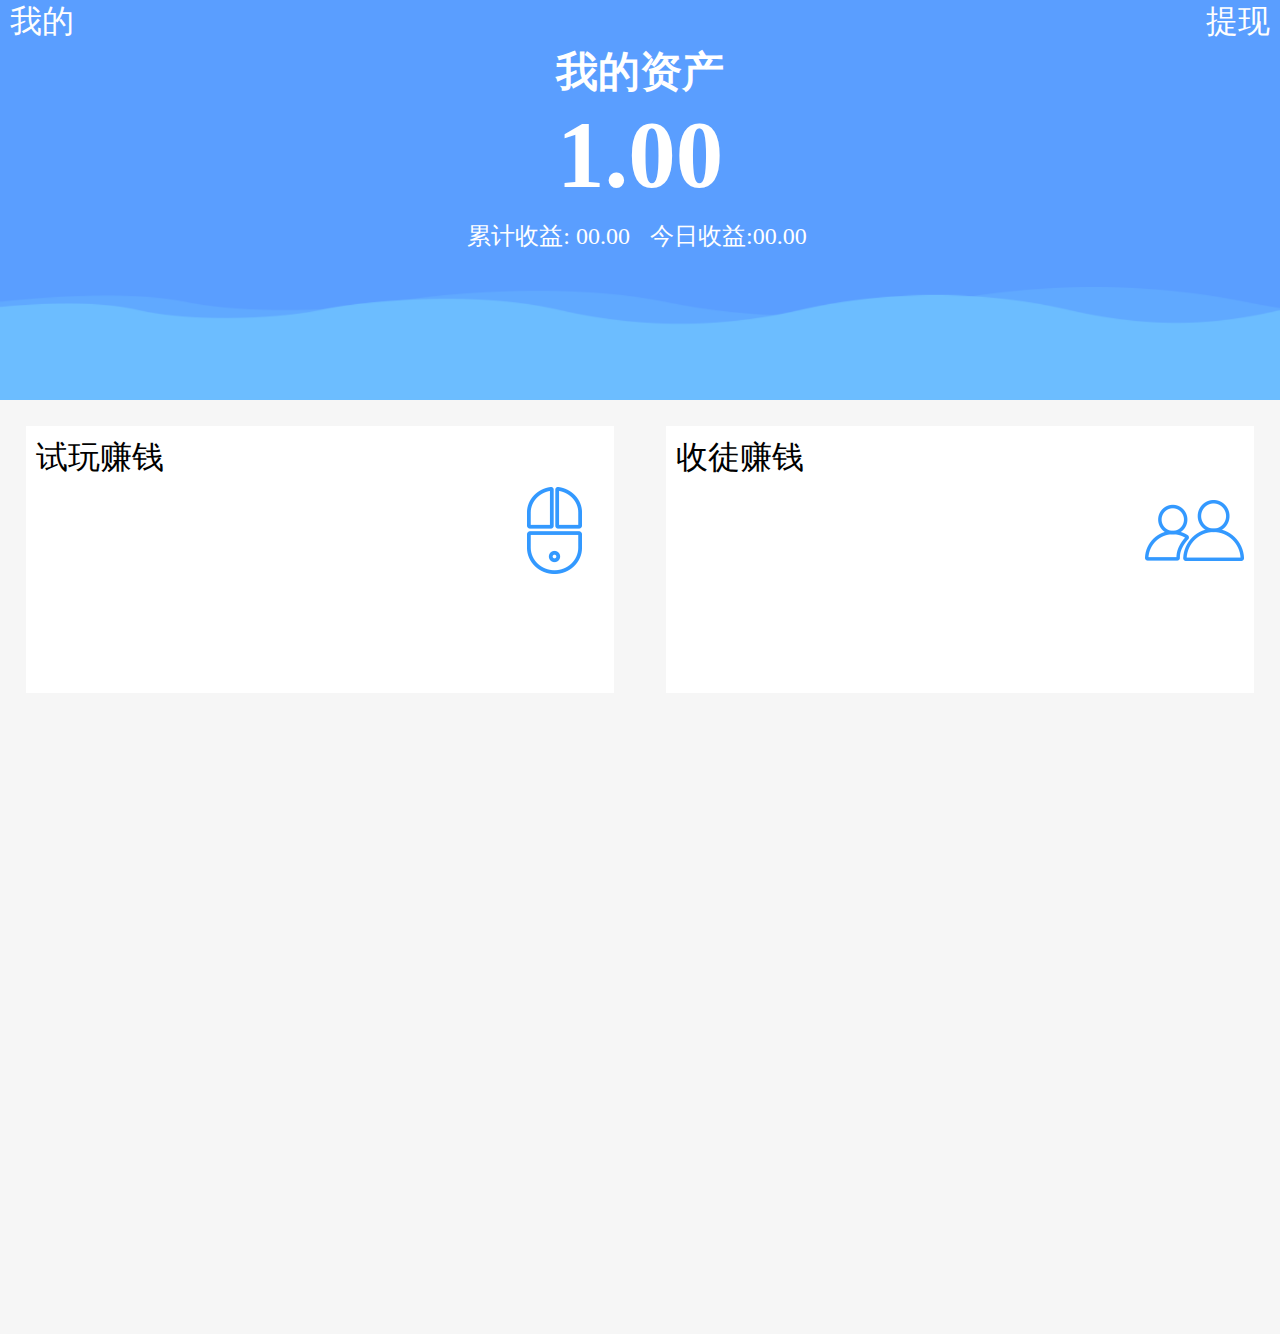
<file: index.html>
<!DOCTYPE html>
<html>
<head>
    <meta charset="UTF-8">
    <title>积分墙</title>
    <link rel="stylesheet" type="text/css" href="css/index.css">

</head>
<body>
    <div id="container">
        <div id="head">
            <a class="my" target="_self" href="my.html">我的</a>
            <a class="Withdraw">提现</a>
            <h1 id="head_title">我的资产</h1>
            <h1 id="head_money">1.00</h1>
            <div>
                <div class="addmoney">
                    <span style="float: right;padding: 10px">累计收益: <span>00.00</span></span>
                </div>
                <div class="todaymoney">
                    <span style="float: left;padding: 10px">今日收益:<span>00.00</span></span>
                </div>


            </div>

        </div>
        <div id="contentleft">
            <div class="title">
                <a style="width: 138px;height: 31px ;text-align: center">试玩赚钱</a>
            </div>
            <div class="image">
                <a href="makemoney.html" target="_self">
                    <img src="images/shiwan_icon@2x.png">
                </a>
            </div>
        </div>
        <div id="contentright">
            <div class="title">
                <a style="width: 138px;height: 31px ;text-align: center">收徒赚钱</a>
            </div>
            <div class="image">
                <a href="recruit.html" target="_self">
                    <img src="images/shoutu_icon@2x.png">
                </a>
            </div>
        </div>

    </div>
</body>
</html>
</file>
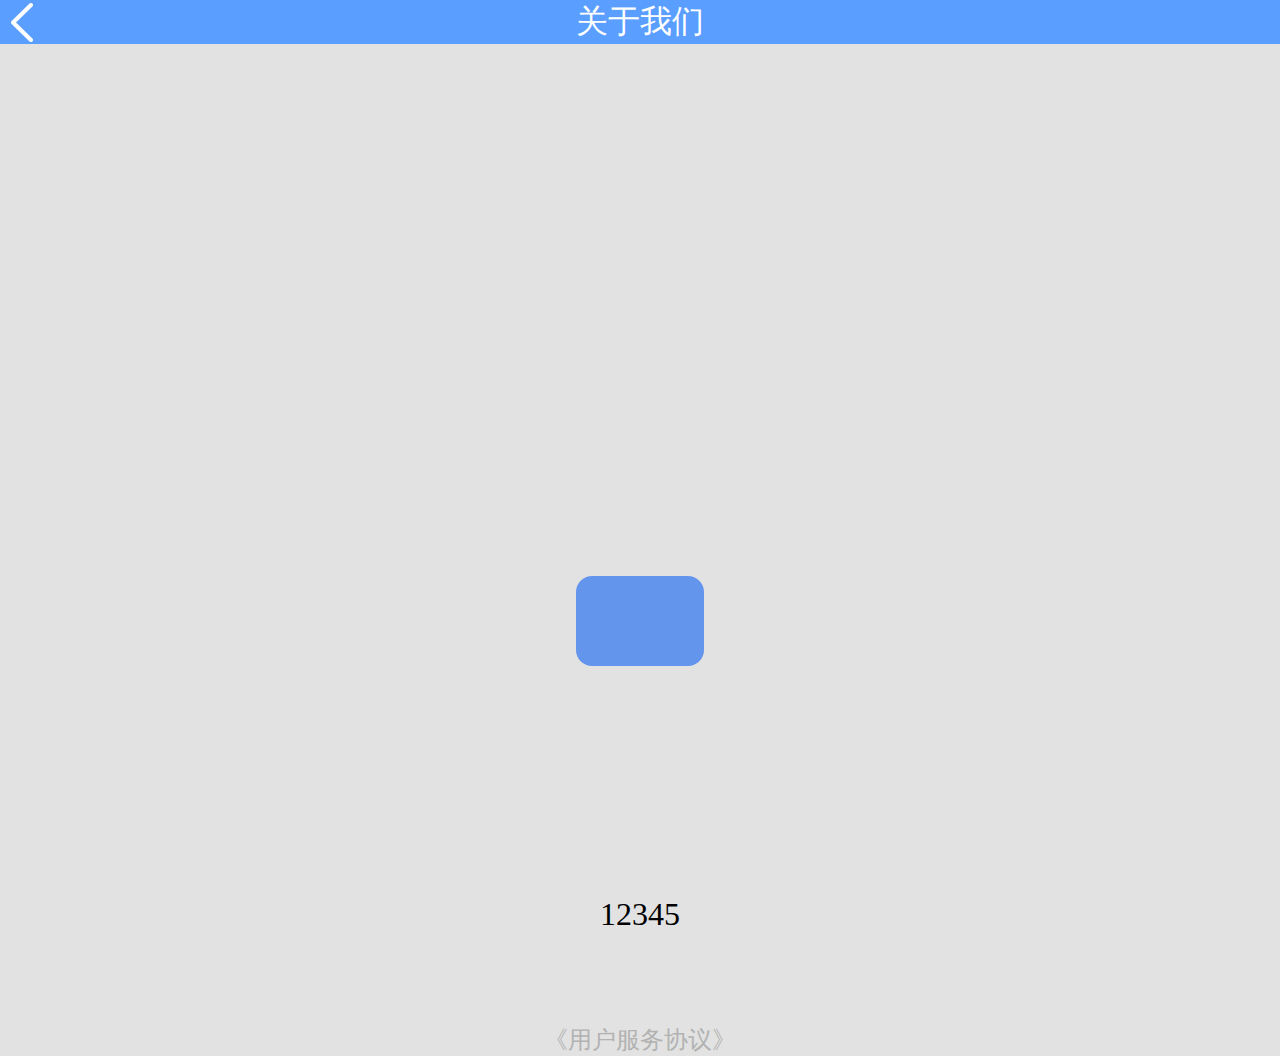
<file: account_aboutus.html>
<!DOCTYPE html>
<html lang="en">
<head>
    <meta charset="UTF-8">
    <title>Title</title>
    <link rel="stylesheet" type="text/css" href="css/account_aboutus.css">
</head>
<body>
    <div class="nav">
        <img src="images/nav_icon_back@2x.png">
    </div>
    <div class="title">关于我们</div>
    <div class="appicon"></div>
    <div class="appname"><span>12345</span></div>
    <div class="useragreement"><span>《用户服务协议》</span></div>

</body>
</html>
</file>
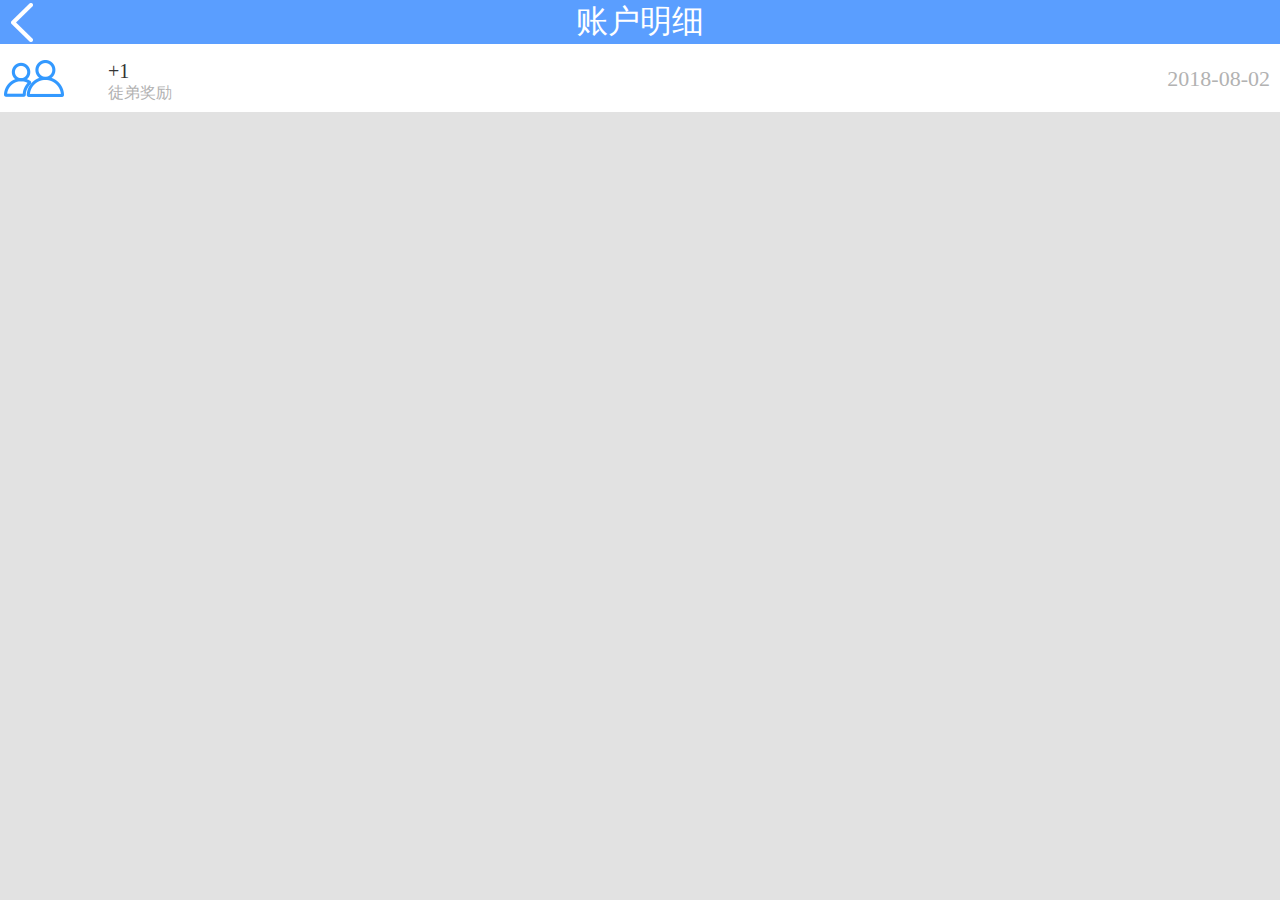
<file: account_detail.html>
<!DOCTYPE html>
<html lang="en">
<head>
    <meta charset="UTF-8">
    <title>账户明细</title>
    <link rel="stylesheet" type="text/css" href="css/account_detail.css">
</head>
<body>

<div>
    <div class="nav">
        <img src="images/nav_icon_back@2x.png">
    </div>
    <div class="title">账户明细</div>

     <div class="icon">
          <img src="images/tudi@2x.png" style="float: left">
            <div style="float: left">
                <ul>
                    <li><span style="font-size: 20px;color: rgb(51,51,51)">+1</span></li>
                    <li><span style="font-size: 16px;color: rgb(178,178,178)">徒弟奖励</span></li>

                </ul>


            </div>
         <p style="float: right;margin-right: 10px;font-size: 22px;color: rgb(178,178,178)">2018-08-02</p>

     </div>







</div>

</body>
</html>
</file>
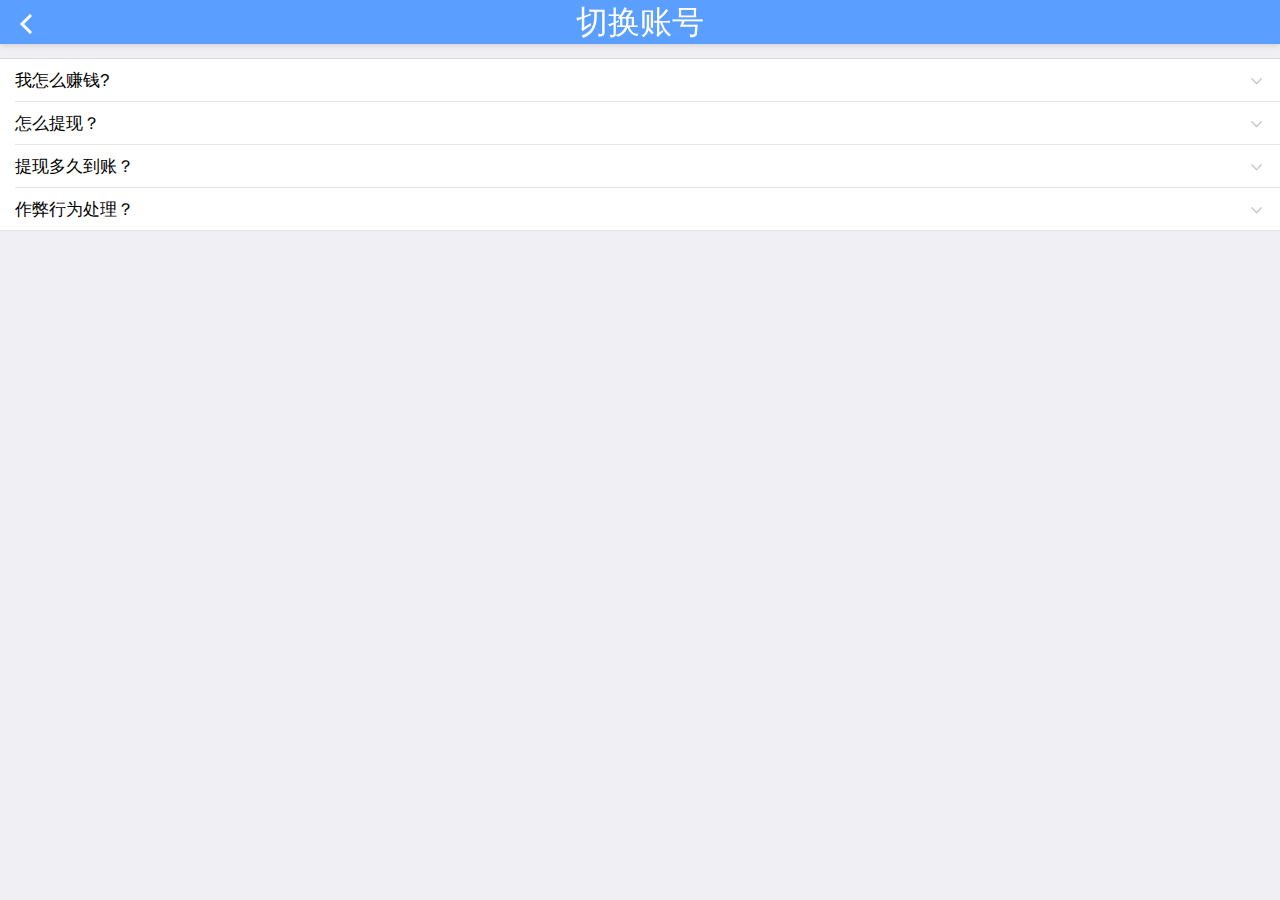
<file: account_question.html>
<!DOCTYPE html>
<html lang="en">
<head>
    <meta charset="UTF-8">
    <meta name="viewport" content="width=device-width, initial-scale=1,maximum-scale=1,user-scalable=no">
    <meta name="apple-mobile-web-app-capable" content="yes">
    <meta name="apple-mobile-web-app-status-bar-style" content="black">
    <title>常见问题</title>
    <link rel="stylesheet" type="text/css" href="css/account_question.css">
    <link rel="stylesheet" type="text/css" href="css/mui.min.css">
</head>
<body>

    <header class="mui-bar mui-bar-nav" style="padding-right: 15px;background-color: rgb(90,158,255)">
        <a class="mui-action-back mui-icon mui-icon-back mui-pull-left" style="color: white;font-size: 2rem;margin-top: -2px" ></a>
        <h1 class="mui-title" style="color: white;font-size: 2rem">切换账号</h1>

    </header>

    <div class="mui-content">
    <ul class="mui-table-view">


        <li class="mui-table-view-cell mui-collapse">
            <a class="mui-navigate-right" href="#">我怎么赚钱?</a>
            <div class="mui-collapse-content">
                <p>完成任务，就能获得相应得奖励。</p>
            </div>
        </li>
        <li class="mui-table-view-cell mui-collapse">
            <a class="mui-navigate-right" href="#">怎么提现？</a>
            <div class="mui-collapse-content">
                <p>完成任务，就能获得相应得奖励。</p>
            </div>
        </li>
        <li class="mui-table-view-cell mui-collapse">
            <a class="mui-navigate-right" href="#">提现多久到账？</a>
            <div class="mui-collapse-content">
                <p>完成任务，就能获得相应得奖励。</p>
            </div>
        </li>
        <li class="mui-table-view-cell mui-collapse">
            <a class="mui-navigate-right" href="#">作弊行为处理？</a>
            <div class="mui-collapse-content">
                <p>完成任务，就能获得相应得奖励。</p>
            </div>
        </li>
    </ul>
    </div>

    <script src="js/mui.min.js" type="text/javascript" ></script>

</body>
</html>
</file>
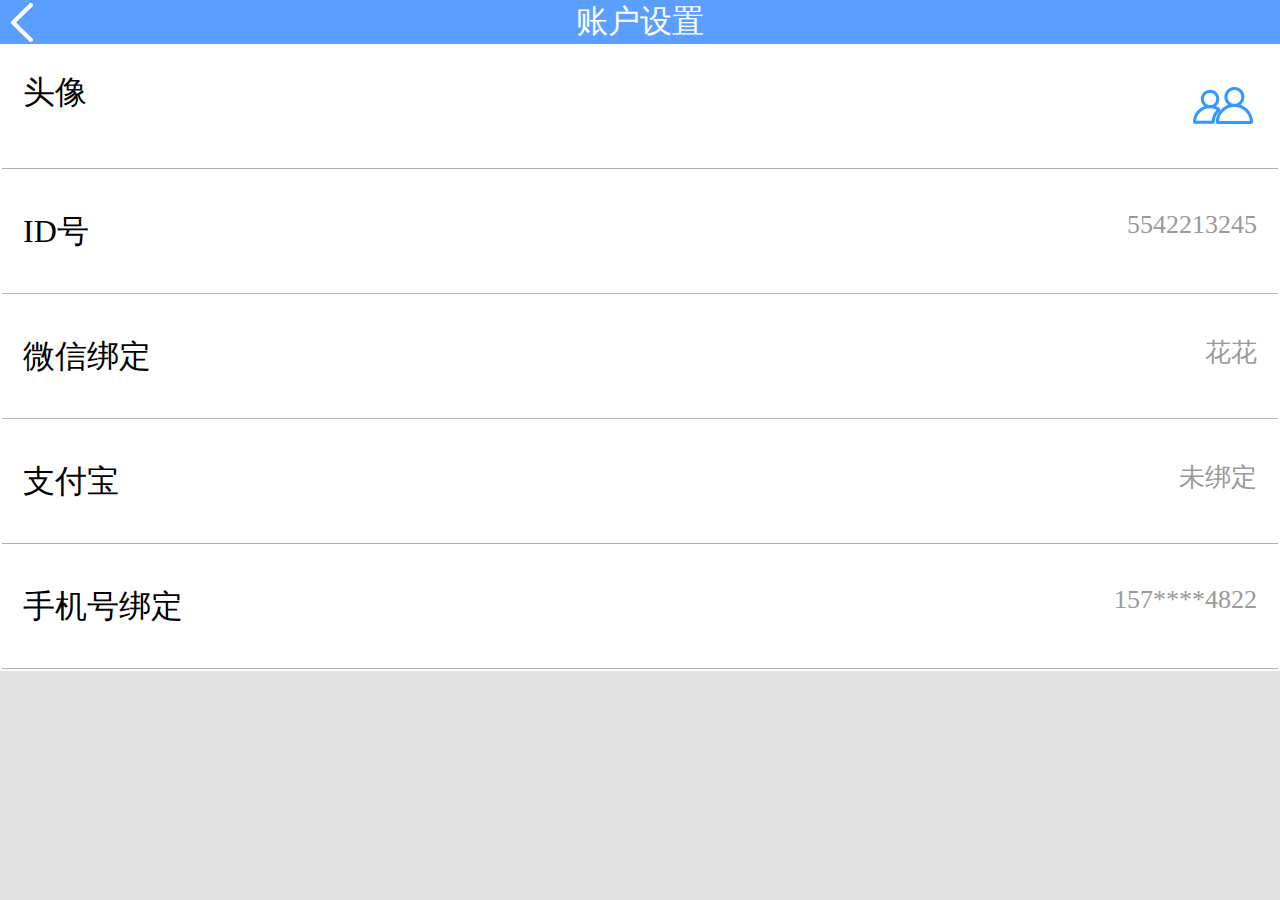
<file: account_setting.html>
<!DOCTYPE html>
<html lang="en">
<head>
    <meta charset="UTF-8">
    <title>账户设置</title>
    <link rel="stylesheet" type="text/css" href="css/account_setting.css">
</head>
<body>
            <div class="nav">
                <img src="images/nav_icon_back@2x.png">
            </div>
             <div class="title">账户设置</div>
            <table width="100%" class="mytable">
                <tr>
                    <td>
                        <div class="head_img">
                           <div style="float: left;margin-left:1.25rem;font-size: 2rem"><span>头像</span></div>
                            <div style="float: right;margin-right: 1.25rem"><img src="images/tudi@2x.png"></div>
                        </div>

                    </td>

                </tr>
                <tr>
                <td>
                    <div class="list">
                        <div style="float: left;margin-left:1.25rem;font-size: 2rem"><span>ID号</span></div>
                        <div style="float: right;margin-right: 1.25rem;color: rgb(153,153,153);font-size: 1.625rem"><span class="ID">5542213245</span></div>

                    </div>
                </td>

            </tr>

                <tr>
                    <td>
                        <div class="list">
                            <div style="float: left;margin-left:1.25rem;font-size: 2rem"><span>微信绑定</span></div>
                            <div style="float: right;margin-right:1.25rem;color: rgb(153,153,153);font-size: 1.625rem"><span class="ID">花花</span></div>

                        </div>
                    </td>

                </tr>

                <tr>
                    <td>
                        <div class="list">
                            <div style="float: left;margin-left:1.25rem;font-size: 2rem"><span>支付宝</span></div>
                            <div style="float: right;margin-right:1.25rem;color: rgb(153,153,153);font-size: 1.625rem"><span class="ID">未绑定</span></div>

                        </div>
                    </td>

                </tr>

                <tr>
                    <td>
                        <div class="list">
                            <div style="float: left;margin-left:1.25rem;font-size: 2rem"><span>手机号绑定</span></div>
                            <div style="float: right;margin-right:1.25rem;color: rgb(153,153,153);font-size: 1.625rem"><span class="ID">157****4822</span></div>

                        </div>
                    </td>

                </tr>
            </table>

</body>
</html>
</file>
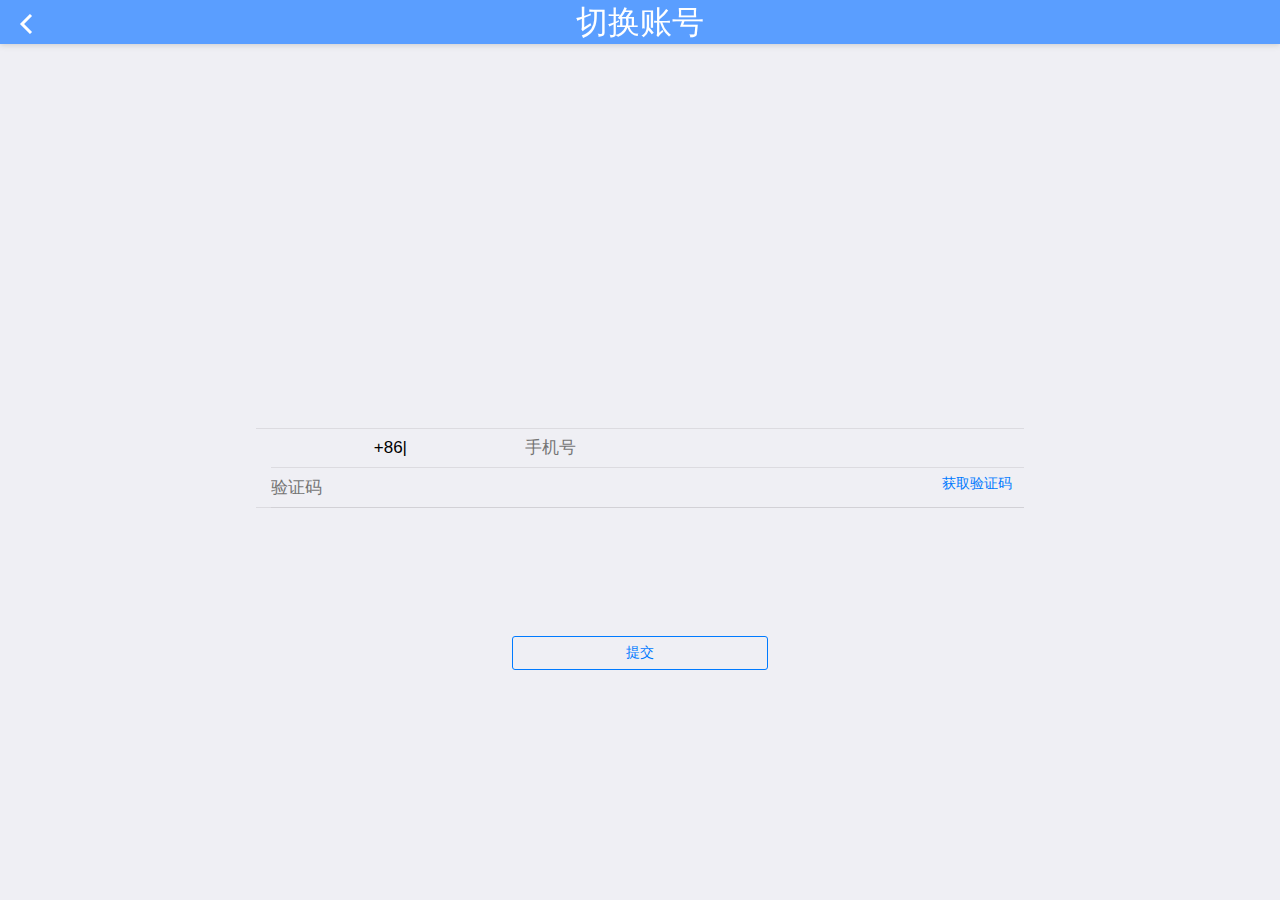
<file: account_switch.html>
<!DOCTYPE html>
<html lang="en">
<head>
    <meta charset="UTF-8">
    <title>切换账号</title>
    <!--<link rel="stylesheet" type="text/css" href="css/account_change.css">-->
    <meta name="viewport" content="width=device-width, initial-scale=1,maximum-scale=1,user-scalable=no">
    <meta name="apple-mobile-web-app-capable" content="yes">
    <meta name="apple-mobile-web-app-status-bar-style" content="black">
    <link rel="stylesheet" type="text/css" href="css/mui.min.css">
    <link rel="stylesheet" type="text/css" href="css/iconfont.css">

</head>
<body>

    <header class="mui-bar mui-bar-nav" style="padding-right: 15px;background-color: rgb(90,158,255)">
        <a class="mui-action-back mui-icon mui-icon-back mui-pull-left" style="color: white;font-size: 2rem;margin-top: -2px" ></a>
        <h1 class="mui-title" style="color: white;font-size: 2rem">切换账号</h1>

    </header>

    <div class="mui-content">



    <form class="mui-input-group" style="background-color: initial;width: 60%;text-align: center;margin-left: 20%;margin-right: 20%;margin-top: 30%;">
        <div class="mui-input-row" style="border-width: 0px;">
            <label>+86|</label>
            <input type="number" class="mui-input-clear" style="-webkit-appearance:none;" placeholder="手机号">
        </div>
        <div class="mui-input-row">
            <div style="position:absolute;left:0; right:10%; ">
                <input type="text" class="mui-input" placeholder="验证码">
            </div>
            <div style="position:absolute;right:0; right: 0; ">
            <button id='setting' class=" mui-full-right mui-btn-link">获取验证码</button>
            </div>

        </div>


    </form>
    <div style="text-align: center;padding-top: 10%">
        <button type="button" class="mui-btn mui-btn-primary mui-btn-outlined" style="width: 20%;height: 20%">提交</button>
    </div>


    </div>
    <script src="js/mui.min.js"></script>

</body>
</html>
</file>
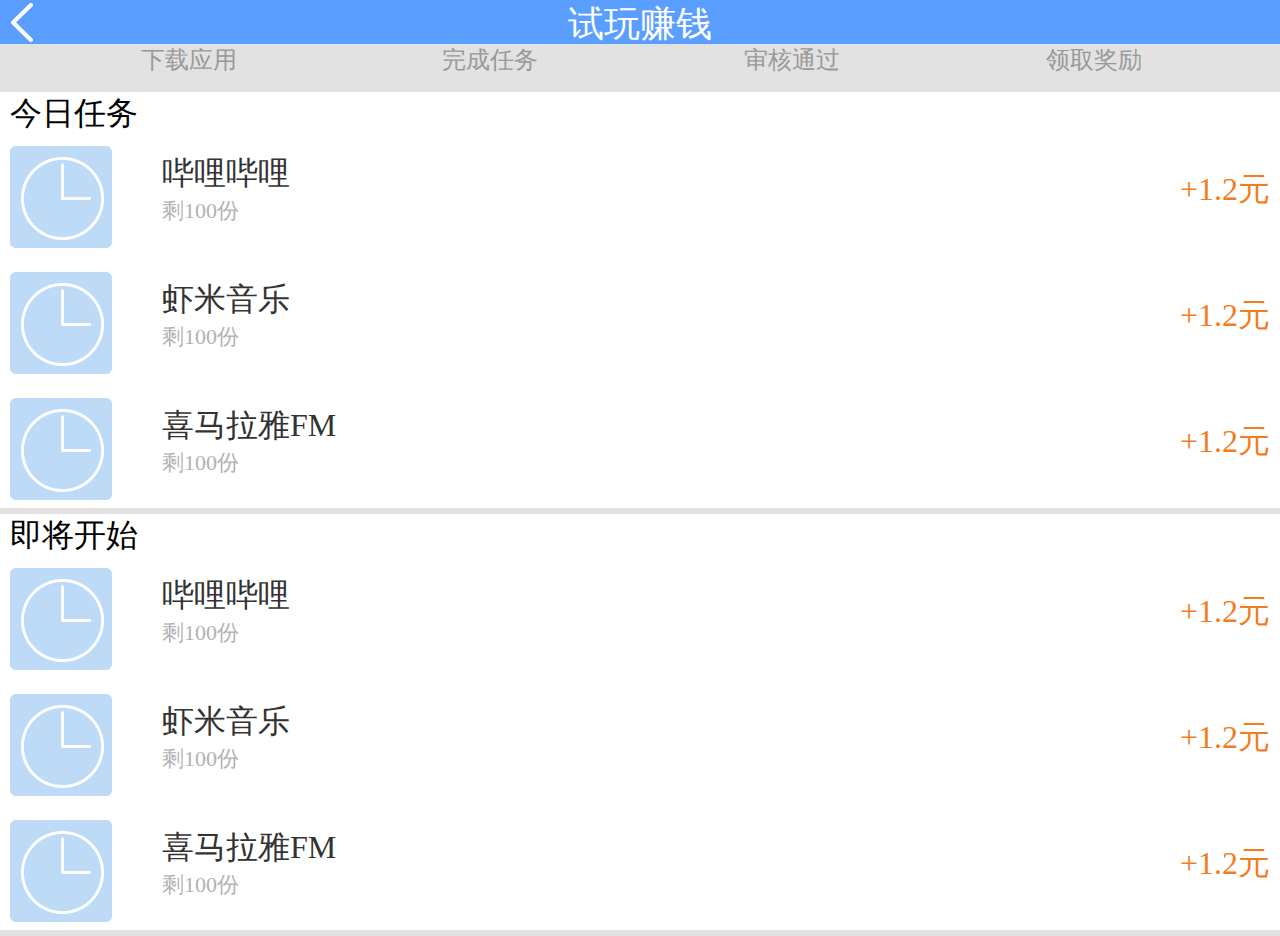
<file: makemoney.html>
<!DOCTYPE html>
<html lang="en">
<head>
    <meta charset="UTF-8">
    <title>试玩赚钱</title>
    <link rel="stylesheet" type="text/css" href="css/makemoney.css">
</head>
<body>
        <div class="nav">
            <img src="images/nav_icon_back@2x.png">
        </div>
        <div class="title">试玩赚钱</div>
        <div style="width: 100%;height:20%;clear: both;">
            <ul class="titlelist">
                <li class="titlelist_li">下载应用</li>
                <li class="titlelist_li">完成任务</li>
                <li class="titlelist_li">审核通过</li>
                <li class="titlelist_li">领取奖励</li>
            </ul>
        </div>



        <div style="width: 100%;background-color: white;clear: both">
                <div style="font-size: 32px;background-color: white;"><span style="margin: 10px">今日任务</span></div>

                <div class="list">
                        <div style="float: left">

                        <img style="margin: 10px;" src="images/jijiangkaishi_icon@3x.png">

                        </div>

                        <div style="float: left">

                        <ul class="appname">
                            <li class="appname_li">哔哩哔哩</li>
                            <li class="appname_count">剩100份</li>
                        </ul>

                        </div>
                        <p style="float: right;margin-right:10px;color: rgb(241,125,31);font-size: 32px"><span>+1.2元</span></p>

                </div>
                <div class="list">
                        <div style="float: left">

                            <img style="margin: 10px;" src="images/jijiangkaishi_icon@3x.png">

                        </div>

                        <div style="float: left">

                            <ul class="appname">
                                <li class="appname_li">虾米音乐</li>
                                <li class="appname_count">剩100份</li>
                            </ul>

                        </div>
                        <p style="float: right;margin-right:10px;color: rgb(241,125,31);font-size: 32px"><span>+1.2元</span></p>

                </div>
            <div class="list">
                <div style="float: left">

                    <img style="margin: 10px;" src="images/jijiangkaishi_icon@3x.png">

                </div>

                <div style="float: left">

                    <ul class="appname">
                        <li class="appname_li">喜马拉雅FM</li>
                        <li class="appname_count">剩100份</li>
                    </ul>

                </div>
                <p style="float: right;margin-right:10px;color: rgb(241,125,31);font-size: 32px"><span>+1.2元</span></p>

            </div>




        </div>

        <div style="width: 100%;background-color: white;clear: both">
        <div style="font-size: 32px;background-color: white;"><span style="margin: 10px">即将开始</span></div>

        <div class="list">
            <div style="float: left">

                <img style="margin: 10px;" src="images/jijiangkaishi_icon@3x.png">

            </div>

            <div style="float: left">

                <ul class="appname">
                    <li class="appname_li">哔哩哔哩</li>
                    <li class="appname_count">剩100份</li>
                </ul>

            </div>
            <p style="float: right;margin-right:10px;color: rgb(241,125,31);font-size: 32px"><span>+1.2元</span></p>

        </div>
        <div class="list">
            <div style="float: left">

                <img style="margin: 10px;" src="images/jijiangkaishi_icon@3x.png">

            </div>

            <div style="float: left">

                <ul class="appname">
                    <li class="appname_li">虾米音乐</li>
                    <li class="appname_count">剩100份</li>
                </ul>

            </div>
            <p style="float: right;margin-right:10px;color: rgb(241,125,31);font-size: 32px"><span>+1.2元</span></p>

        </div>
        <div class="list">
            <div style="float: left">

                <img style="margin: 10px;" src="images/jijiangkaishi_icon@3x.png">

            </div>

            <div style="float: left">

                <ul class="appname">
                    <li class="appname_li">喜马拉雅FM</li>
                    <li class="appname_count">剩100份</li>
                </ul>

            </div>
            <p style="float: right;margin-right:10px;color: rgb(241,125,31);font-size: 32px"><span>+1.2元</span></p>

        </div>




        </div>


</body>
</html>
</file>
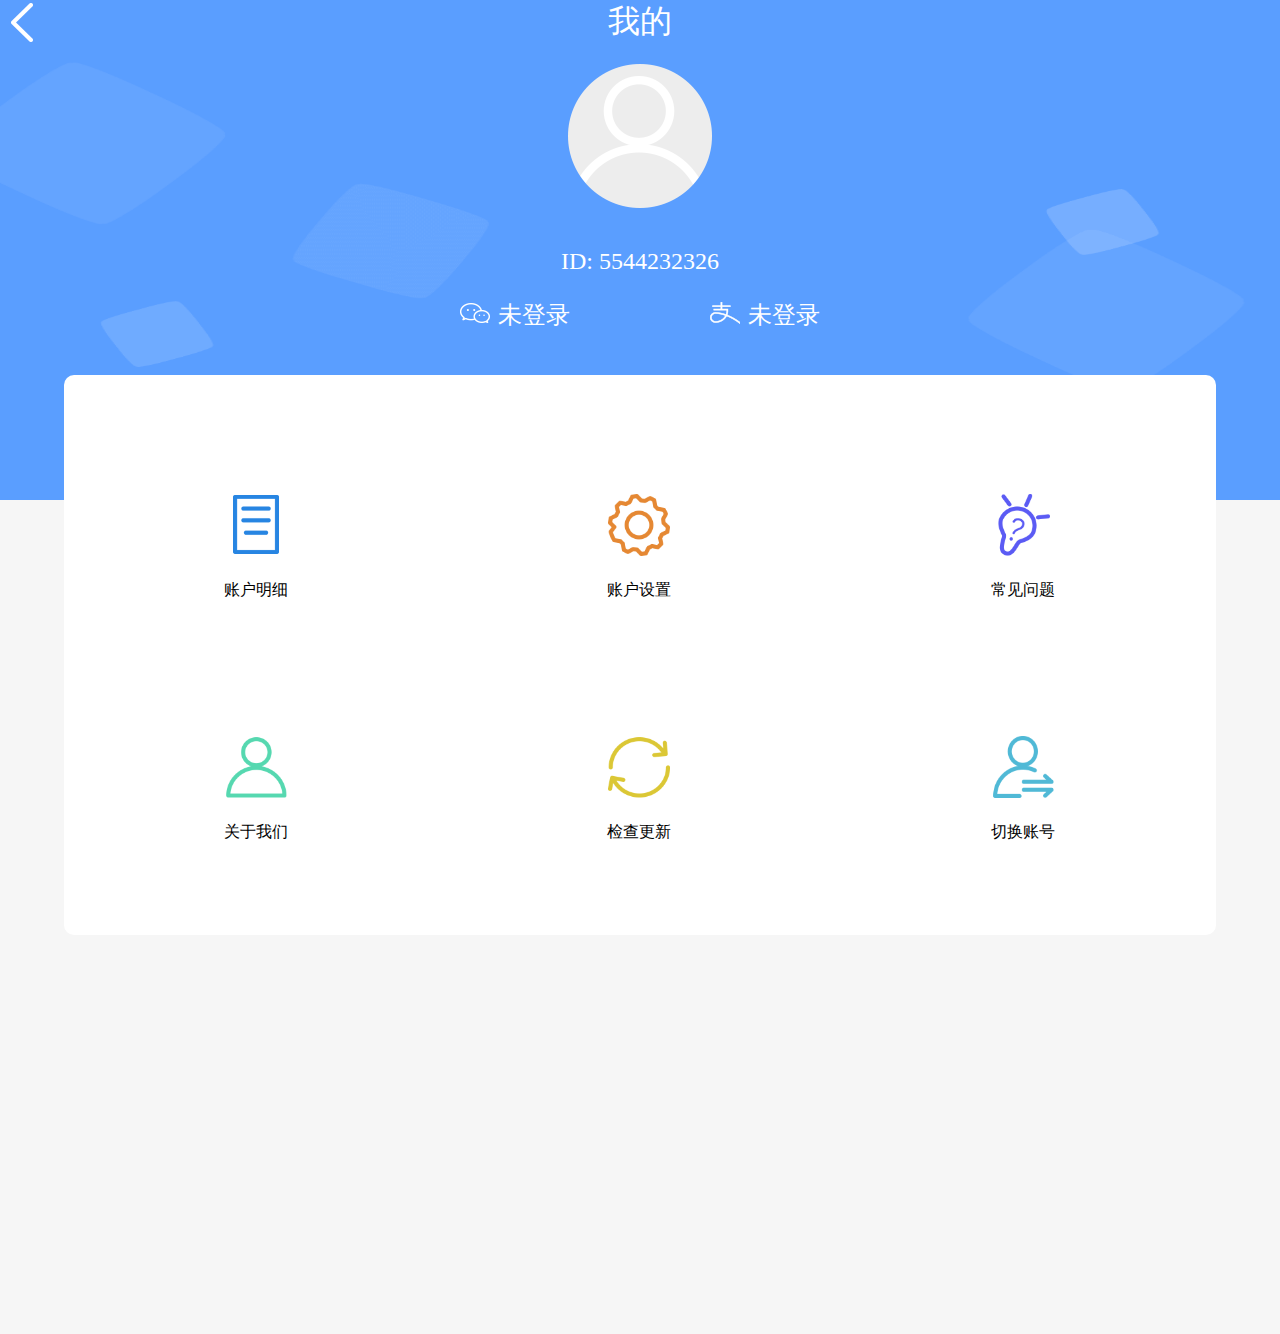
<file: my.html>
<!DOCTYPE html>
<html lang="en">
<head>
    <meta charset="UTF-8">
    <title>Title</title>
    <link rel="stylesheet" type="text/css" href="css/my.css">
</head>
<body>
     <div class="container">
         <div class="up">
             <div>
                <div class="nav">
                    <img src="images/nav_icon_back@2x.png">
                </div>
                 <div class="title">我的</div>

            </div>
             <div class="head_img">
                 <img src="images/touxiang_icon@2x.png" style="display:inline;margin: 20px auto;clear: both">
             </div>
             <p class="id">ID: <span>5544232326</span></p>
             <div class="wxlogin">

                 <span class="wxlogin_status" style="float: right"><img src="images/wxdenglu_icon@2x.png"style="float: left;padding-right: 8px">未登录</span>


             </div>
             <div class="zfblogin">
                 <span class="zfblogin_status"><img src="images/zfbdenglu_icon@2x.png" style="float: left;padding-right: 8px">未登录</span>
             </div>
             <div class="menu">
                 <div class="account_details">
                 <a href="account_detail.html" target="_self">
                 <img src="images/zhanghumingxi@3x.png" alt="accountdetail" style="width: 70px;height: 70px">
                 </a>
                 <p>账户明细</p>
                 </div>
                 <div class="account_setting">
                 <a href="account_setting.html" target="_self">
                 <img src="images/zhanghushezhi@3x.png" alt="accountdetail" style="width: 70px;height: 70px">

                 </a>
                 <p>账户设置</p>
                 </div>

                 <div class="account_question">
                 <a href="account_question.html" target="_self">
                 <img src="images/changjianwenti@3x.png" alt="accountdetail" style="width: 70px;height: 70px">
                 </a>
                 <p>常见问题</p>
                 </div>
                 <div class="about_us">
                 <a href="account_aboutus.html" target="_self">
                 <img src="images/guanyuwomen@3x.png" alt="accountdetail" style="width: 70px;height: 70px">
                 </a>
                 <p>关于我们</p>
                 </div>
                 <div class="check_update">
                 <a href="account_detail.html" target="_self">
                 <img src="images/jiachagengxin@3x.png" alt="accountdetail" style="width: 70px;height: 70px">

                 </a>
                 <p>检查更新</p>
                 </div>

                 <div class="change_account">
                 <a href="account_switch.html" target="_self">
                 <img src="images/qiehuanzhanghao@3x.png" alt="accountdetail" style="width: 70px;height: 70px">
                 </a>
                 <p>切换账号</p>
                 </div>

             </div>
         </div>

     </div>
</body>
</html>
</file>
<file: css/index.css>
body{
                          margin: 0px;

                      }
#container{
    width: 100%;
    height: 1334px;
    background-color:rgb(246,246,246);
}

#head{
    margin: 0px;
    padding: 0px;
    width: 100%;
    height: 30%;
    background-image:url("../images/bj@3x.png") ;
    background-size: 100% 100%;
    background-repeat: no-repeat;

}
#contentleft{
    /*margin-top: %2;*/
    margin: 2%;
    /*margin: 10px;*/
    /*padding: 10px;*/
    width: 46%;
    height: 20%;
    float: left;
    background-color: white;
}
#contentright{
    /*margin: 10px;*/
    /*padding: 10px;*/
    margin: 2%;
    width:46%;
    height: 20%;
    float: right;
    background-color: white;
}

#head_title{
    margin:0;
    padding:0;
    text-align: center;
    color: white;
    font-size: 42px;
    clear: both;

}
 #head_money{
     margin:0;
     padding:0;
     text-align: center;
     color: white;
     font-size: 95px;

 }
a.my{
    /*margin: auto;*/
    margin-left: 10px;
    /*padding: 10px;*/
    font-size: 32px;
    color: rgb(255,254,254);
    float: left;
    text-decoration: none;
}

 a.Withdraw{
     margin-right: 10px;

     font-size: 32px;
     color: rgb(255,254,254);
    float: right;
 }
.title{
    /*width: 50%;*/
    /*height: 50%;*/
    /*float: left;*/
    margin-top: 10px;
    margin-left: 10px;
    font-size: 32px;
}
.image{
    width: 100px;
    height: 100px;
    float: right;
    background-color: white;
    margin-bottom: 10px;
    margin-right: 10px;
}
.addmoney{
    width: 50%;
    float: left;
    color: white;
    font-size: 24px;
}
.todaymoney{
    width: 50%;
    float: right;
    color: white;
    font-size: 24px;
}
}
</file>
<file: css/account_aboutus.css>
body{
    margin: 0px;
    background-color:rgb(226,226,226);

}
.nav{
    width: 100%;
    background-color: rgb(90,158,255);
    height: 44px;
    float: left;
}
.title{
    width: 100%;
    height: 44px;
    float: left;
    text-align: center;
    position: absolute;
    font-size: 32px;
    color: white;
}
.appicon{
    width: 10%;
    height: 10%;
    background-color: cornflowerblue;
    position: absolute;
    margin-left: 45%;
    margin-top: 45%;
    border-radius: 1rem;

}
.appname{

    width: 100%;
    height:2rem;
    font-size: 2rem;
    margin-top: 70%;
    /*margin-left: 45%;*/
    position: absolute;
    text-align: center;
}
.useragreement{

    width:100%;
    height: 1.5rem;
    font-size: 1.5rem;
    margin-top: 80%;
    /*margin-left: 40%;*/
    position: absolute;
    text-align: center;
    color: rgb(178,178,178);

}
</file>
<file: css/account_detail.css>
body{
    margin: 0px;
    background-color:rgb(226,226,226);

}
.nav{
    width: 100%;
    background-color: rgb(90,158,255);
    height: 44px;
    float: left;
}
.title{
    width: 100%;
    height: 44px;
    float: left;
    text-align: center;
    position: absolute;
    font-size: 32px;
    color: white;
}
.mytable{

    width: 100%;

}
.icon{
    height: 68px;
    /*height: auto;*/
    background-color: white;
    /*border: 1px solid rgb(178,178,178);*/
    /*border-left-width: 0px;*/
    /*border-right: 0px;*/
    clear: both;
    width: 100%;
}
ul{
    list-style-type: none;
}
</file>
<file: css/account_question.css>
body{
    margin: 0px;
    background-color:rgb(226,226,226);

}
.nav{
    width: 33.3%;
    background-color: rgb(90,158,255);
    height: 3rem;
    float: left;
}
.title{
    width: 33.3%;
    height: 3rem;
    float: left;
    text-align: center;
    background-color: rgb(90,158,255);
    /*position: absolute;*/
    font-size: 2rem;
    color: white;
}
.normalquestion{
    height: 3rem;
    width: 33.3%;
    float: left;
    background-color: rgb(90,158,255);
    /*position: absolute;*/
    text-align: center;
    font-size: 2rem;
    color: white;

}
.mytable{

    background-color: white;
}
.mytable td{
    border-bottom:solid 1px rgb(178,178,178);
    height: 6.25rem;
}
</file>
<file: css/account_setting.css>
body{
    margin: 0px;
    background-color:rgb(226,226,226);

}
.nav{
    width: 100%;
    background-color: rgb(90,158,255);
    height: 44px;
    float: left;
}
.title{
    width: 100%;
    height: 44px;
    float: left;
    text-align: center;
    position: absolute;
    font-size: 32px;
    color: white;
}

.mytable{

    background-color: white;
}
.mytable td{
    border-bottom:solid 1px rgb(178,178,178);
    height: 7.5rem;
}
</file>
<file: css/account_change.css>
body{
    margin: 0px;
    background-color:rgb(226,226,226);

}
.nav{
    width: 100%;
    background-color: rgb(90,158,255);
    height: 44px;
    float: left;
}
.title{
    width: 100%;
    height: 44px;
    float: left;
    text-align: center;
    position: absolute;
    font-size: 32px;
    color: white;
}
</file>
<file: css/iconfont.css>
@font-face {font-family: "iconfont";
  src: url('iconfont.eot?t=1533624481057'); /* IE9*/
  src: url('iconfont.eot?t=1533624481057#iefix') format('embedded-opentype'), /* IE6-IE8 */
  url('[data-uri]') format('woff'),
  url('../fonts/iconfont.ttf?t=1533624481057') format('truetype'), /* chrome, firefox, opera, Safari, Android, iOS 4.2+*/
  url('iconfont.svg?t=1533624481057#iconfont') format('svg'); /* iOS 4.1- */
}

.iconfont {
  font-family:"iconfont" !important;
  font-size:16px;
  font-style:normal;
  -webkit-font-smoothing: antialiased;
  -moz-osx-font-smoothing: grayscale;
}

.icon-back:before { content: "\e697"; }
</file>
<file: css/makemoney.css>
body{
    margin: 0px;
    /*padding: 0px;*/
    background-color:rgb(226,226,226);

}
.nav{
    width: 100%;
    background-color: rgb(90,158,255);
    height: 44px;
    float: left;
}
.title{
    width: 100%;
    height: 44px;
    float: left;
    text-align: center;
    position: absolute;
    font-size: 36px;
    color: white;
}
.titlelist{
    list-style-type: none;
    height: 100%;

}
.titlelist_li{
    font-size: 24px;
    color: rgb(153,153,153);
    display: inline-block;
    width: 24%;
    text-align: center;
    clear: both;
}

.list{
    position: relative;
    background-color: white;
    width: 100%;
    height: 120px;
    clear: both;
}
.appname_li{
    font-size: 32px;
    color: rgb(51,51,51);
}
.appname{
    list-style-type: none;
}
.appname_count{
    font-size: 22px;
    color: rgb(178,178,178);

}
</file>
<file: css/my.css>
body{
margin: 0px;
    background-color: rgb(246,246,246);
}

.container{
    width: 100%;
    height: 1334px;
    background-color:rgb(246,246,246);
}

.up{
    background-image: url("../images/wode_bj@3x.png");
    width: 100%;
    height: 500px;
    background-size: 100% 100%;
    background-repeat: no-repeat;
}
.down{
    /*width: 100%;*/
    /*height: 70%;*/
    /*background-color: blue;*/
}

.nav{

    width: 100px;
    height: 44px;
    float:left;

}
.title{
    width: 100%;
    height: 44px;
    float: left;
    text-align: center;
    position: absolute;
    font-size: 32px;
    color: white;
}
.head_img{
    width: 100%;
    text-align: center;
    clear: both;
}
.id{
    margin-top: 16px ;
    text-align: center;
    color: rgb(255,255,255);
    font-size: 24px;
}
.wxlogin{
    width: 50%;
    height: 30px;
    float: left;
}
.zfblogin{
    width: 50%;
    height: 30px;
    float: right;
}
.wxlogin_status{
    float: left;
    padding-right: 70px;
    color: white;
    font-size: 24px;


}
.zfblogin_status{
    float: left;
    padding-left: 70px;
    color: white;
    font-size: 24px;

}
.menu{
    width:90%;
    height: 560px;
    background-color: white;
    clear: both;
    margin: 100px auto;
    /*padding-top: 38px;*/
    /*display: block;*/
    border-radius: 10px;
}
.account_details{
     width: 33.3%;
     margin-top: 10%;
    text-align: center;
     float: left;

 }
.account_setting{
    width: 33.3%;
   margin-top: 10%;
    text-align: center;
    float: left;

}
.account_question{
    width: 33.3%;
    margin-top: 10%;
    text-align: center;
    float: left;

}
.about_us{
    width: 33.3%;
    margin-top: 10%;
    text-align: center;
    float: left;
    clear: both;

}
.check_update{
    width: 33.3%;
    margin-top: 10%;
    text-align: center;
    float: left;

}
.change_account{
    width: 33.3%;
    margin-top: 10%;
    text-align: center;
    float: left;

}
</file>
